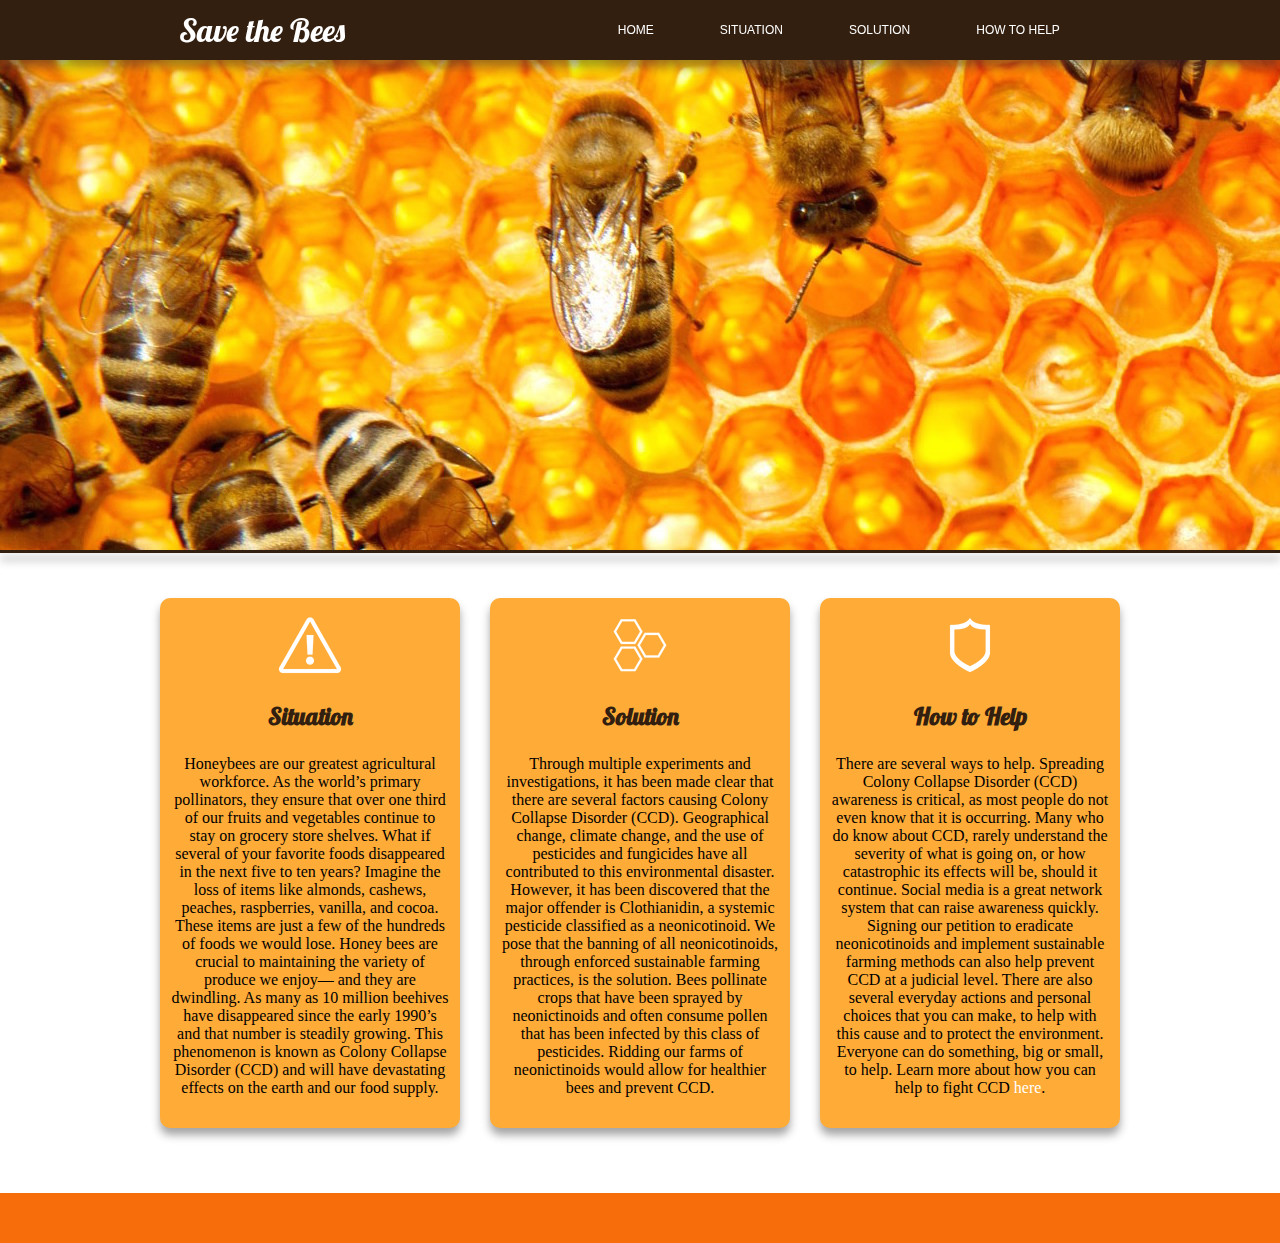
<file: index.html>
<!DOCTYPE html>
<html>
	<head>
		<meta charset="UTF-8">
		<link rel="stylesheet" type="text/css" href="css/styles.css">
		<link href='https://fonts.googleapis.com/css?family=Lobster' rel='stylesheet' type='text/css'>
	</head>

	<body>
		<div id="wrapper">
			<div id="navBar">
				<div id="logo">Save the Bees</div>
				<nav>
					<ul>
						<a href="index.html"><li>HOME</li></a>
						<a href="Situation.html"><li>situation</li></a>
						<a href="Solution.html"><li>solution</li></a>
						<a href="howtoHelp.html"><li>how to help</li></a>
					</ul>
				</nav>
			</div>
			<div id="banner">

			</div>
			<div class="divider"></div>

			<div id="content">

				<div class="contentWrap">
					<div class="left">
						<div class="icon1"></div>
						<h3>Situation</h3>
						<p> Honeybees are our greatest agricultural workforce. As the world’s primary pollinators, they ensure that over one third of our fruits and vegetables continue to stay on grocery store shelves. What if several of your favorite foods disappeared in the next five to ten years? Imagine the loss of items like almonds, cashews, peaches, raspberries, vanilla, and cocoa. These items are just a few of the hundreds of foods we would lose. Honey bees are crucial to maintaining the variety of produce we enjoy— and they are dwindling. As many as 10 million beehives have disappeared since the early 1990’s and that number is steadily growing. This phenomenon is known as Colony Collapse Disorder (CCD) and will have devastating effects on the earth and our food supply. </p>
					</div>
					<div class="middle">
						<div class="icon2"></div>
						<h3>Solution</h3>
						<p> Through multiple experiments and investigations, it has been made clear that there are several factors causing Colony Collapse Disorder (CCD). Geographical change, climate change, and the use of pesticides and fungicides have all contributed to this environmental disaster. However, it has been discovered that the major offender is Clothianidin, a systemic pesticide classified as a neonicotinoid. We pose that the banning of all neonicotinoids, through enforced sustainable farming practices, is the solution. Bees pollinate crops that have been sprayed by neonictinoids and often consume pollen that has been infected by this class of pesticides.  Ridding our farms of neonictinoids would allow for healthier bees and prevent CCD. </p>
					</div>
					<div class="right">
						<div class="icon3"></div>
						<h3>How to Help</h3>
						<p> There are several ways to help. Spreading Colony Collapse Disorder (CCD) awareness is critical, as most people do not even know that it is occurring. Many who do know about CCD, rarely understand the severity of what is going on, or how catastrophic its effects will be, should it continue. Social media is a great network system that can raise awareness quickly. Signing our petition to eradicate neonicotinoids and implement sustainable farming methods can also help prevent CCD at a judicial level.  There are also several everyday actions and personal choices that you can make, to help with this cause and to protect the environment. Everyone can do something, big or small, to help. Learn more about how you can help to fight CCD <a href="howtoHelp.html" class="hthlink">here</a>.</p>
					</div>
				</div>
			</div>

			<footer id="footer"></footer>
		</div>
	</body>


</html>
</file>
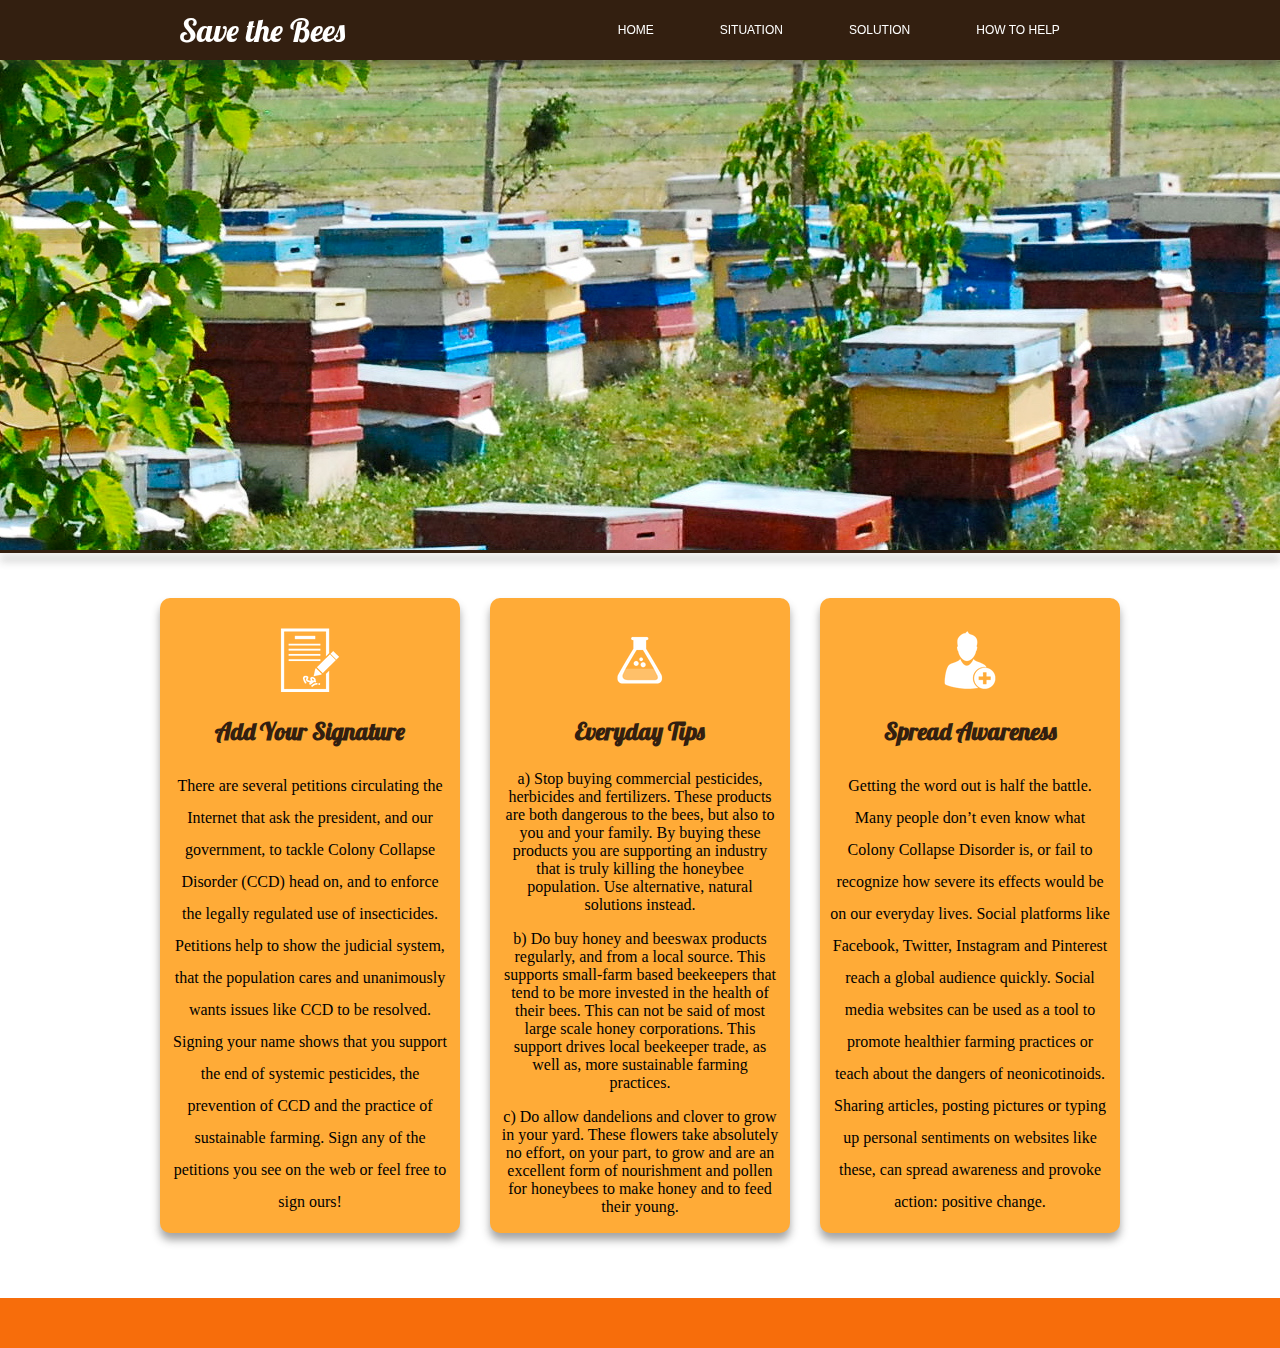
<file: howtoHelp.html>
<!DOCTYPE html>
<html>
	<head>
		<meta charset="UTF-8">
		<link rel="stylesheet" type="text/css" href="css/styles.css">
		<link href='https://fonts.googleapis.com/css?family=Lobster' rel='stylesheet' type='text/css'>
	</head>

	<body>
		<div id="wrapper">
			<div id="navBar">
				<div id="logo">Save the Bees</div>
				<nav>
					<ul>
						<a href="index.html"><li>HOME</li></a>
						<a href="Situation.html"><li>situation</li></a>
						<a href="Solution.html"><li>solution</li></a>
						<a href="howtoHelp.html"><li>how to help</li></a>
					</ul>
				</nav>
			</div>
				<div id="helpbanner"></div>
				<div class="divider"></div>
				<div id="content">
					<div class="contentWrap">
						<div class="left" style="height:635px;">
							<div class="icon4"></div>
								<h3>Add Your Signature</h3>
									<p style="line-height:200%;"> There are several petitions circulating the Internet that ask the president, and our government, to tackle Colony Collapse Disorder (CCD) head on, and to enforce the legally regulated use of insecticides. Petitions help to show the judicial system, that the population cares and unanimously wants issues like CCD to be resolved. Signing your name shows that you support the end of systemic pesticides, the prevention of CCD and the practice of sustainable farming. Sign any of the petitions you see on the web or feel free to sign ours! </p>
						</div>
						<div class="middle" style="height:635px;">
							<div class="icon5"></div>
								<h3>Everyday Tips</h3>
									<!-- <p>There are several personal choices you can make, everyday, to help contribute to a healthier environment and therefore, a healthy bee population.</p>  -->
									<p>a) Stop buying commercial pesticides, herbicides and fertilizers. These products are both dangerous to the bees, but also to you and your family. By buying these products you are supporting an industry that is truly killing the honeybee population. Use alternative, natural solutions instead.</p> 
									<p>b) Do buy honey and beeswax products regularly, and from a local source. This supports small-farm based beekeepers that tend to be more invested in the health of their bees. This can not be said of most large scale honey corporations. This support drives local beekeeper trade, as well as, more sustainable farming practices.</p>
									<p>c) Do allow dandelions and clover to grow in your yard. These flowers take absolutely no effort, on your part, to grow and are an excellent form of nourishment and pollen for honeybees to make honey and to feed their young.</p>
						</div>
						<div class="right" style="height:635px;">
							<div class="icon6"></div>
								<h3>Spread Awareness</h3>
									<p style="line-height:200%;">Getting the word out is half the battle. Many people don’t even know what Colony Collapse Disorder is, or fail to recognize how severe its effects would be on our everyday lives. Social platforms like Facebook, Twitter, Instagram and Pinterest reach a global audience quickly. Social media websites can be used as a tool to promote healthier farming practices or teach about the dangers of neonicotinoids. Sharing articles, posting pictures or typing up personal sentiments on websites like these, can spread awareness and provoke action: positive change. </p>
						</div>
					</div>
				</div>	
			<footer id="footer"></footer>
		</div>
	</body>
</html>
</file>
<file: css/styles.css>
body {
	margin: 0;
	padding: 0;
}

#wrapper {
	width: 100%;
	margin:0 auto;
	padding: 0;
}

#navBar {
	width:100%;
	height:60px;
	margin: 0;
	/*background-color: #BB6B00;*/
	background-color: #331F10;
	padding:0;
	position: fixed;
	-webkit-box-shadow: 0px 7px 9px 0px rgba(50, 50, 50, 0.44);
	-moz-box-shadow:    0px 7px 9px 0px rgba(50, 50, 50, 0.44);
	box-shadow:         0px 7px 9px 0px rgba(50, 50, 50, 0.44);
}

#logo {
	/*height:40px;
	width:100px;*/
	float:left;
	margin-left: 14%;
	/*border: 1px solid blue;*/
	margin-top:10px;
	font-family: "Lobster";
	color: white;
	font-size: 32px;
}

nav {
	float:right;
	margin-right: 14%;
	height: 60px;
	padding: 0px;
}

nav ul {
	list-style-type: none;
	/*border: 1px solid blue;*/
	height: 40px;
	margin:0;
	padding-top: 20px;
}

nav ul a li {
	display: inline;
	margin-left: 10px;
	margin-right: 10px;
	padding: 10px;
	/*height:40px;*/
	border: 1px solid rgba(0,0,0,0.0);
}

nav ul a li:hover {
	border: 1px solid white;
	border-radius: 5px;
	margin-bottom: 15px;
	/*padding: 10px;*/
}

nav ul a {
	text-decoration: none;
	font-family: "Arial", "Helvetica", sans-serif;
	font-size: 12px;
	text-transform: uppercase;
	color:white;
	margin-top: 35px;
	margin-right: 20px;
	/*border: 1px solid blue;*/
}

#footer {
	/*background-color: #FFAB37;*/
	background-color: rgb(247,109,11);
	height: 50px;
	width: 100%;
	margin-top: 20px;
	clear: both;
}

#content {
	width: 100%;
	margin:0 auto;
	padding-top: 25px;
	padding-bottom: 25px;
	text-align: center;
	/*background-color: rgb(247,109,11);*/
	/*border: 1px solid black;*/
}

#banner {
	background-image: url("../img/combBanner.jpg");
	background-repeat: none;
	width: 100%;
	height:550px;
	/*border: 1px solid red;*/
}

#sitbanner {
	background-image: url("../img/hiveEntranceBanner.jpg");
	background-repeat: none;
	width: 100%;
	height:550px;
	/*border: 1px solid red;*/
}

#solbanner {
	background-image: url("../img/honeyBee1.jpg");
	background-repeat: none;
	width: 100%;
	height:550px;
	/*border: 1px solid red;*/
}

#helpbanner {
	background-image: url("../img/hives.jpg");
	background-repeat: none;
	width: 100%;
	height:550px;
	/*border: 1px solid red;*/
}

.left {
	width: 300px;
	height: 530px;
	/*border: 1px solid black;*/
	/*background-color: rgb(255,255,255);*/
	border-radius: 10px;
	float: left;
	margin:0;
	background-color: #FFAB37;
	/*background-color: rgb(247,109,11);*/
	-webkit-box-shadow: 0px 7px 9px 0px rgba(50, 50, 50, 0.44);
	-moz-box-shadow:    0px 7px 9px 0px rgba(50, 50, 50, 0.44);
	box-shadow:         0px 7px 9px 0px rgba(50, 50, 50, 0.44);
}

.middle {
	width: 300px;
	height: 530px;
	border-radius: 10px;
	display: inline-block;
	margin: 0;
	background-color: #FFAB37;
	/*background-color: rgb(247,109,11);*/
	-webkit-box-shadow: 0px 7px 9px 0px rgba(50, 50, 50, 0.44);
	-moz-box-shadow:    0px 7px 9px 0px rgba(50, 50, 50, 0.44);
	box-shadow:         0px 7px 9px 0px rgba(50, 50, 50, 0.44);
}

.right {
	width: 300px;
	height: 530px;
	border-radius: 10px;
	float: right;
	margin:0;
	background-color: #FFAB37;
	/*background-color: rgb(247,109,11);*/
	-webkit-box-shadow: 0px 7px 9px 0px rgba(50, 50, 50, 0.44);
	-moz-box-shadow:    0px 7px 9px 0px rgba(50, 50, 50, 0.44);
	box-shadow:         0px 7px 9px 0px rgba(50, 50, 50, 0.44);
}

.hthlink {
	text-decoration: none;
	color: white;
}

.hthlink:hover {
	font-weight: bolder;
}

.icon1 {
	height: 64px;
	width: 64px;
	background-image: url("../img/caution.png");
	margin:15px auto;
}

.icon2 {
	height: 64px;
	width: 64px;
	background-image: url("../img/combIcon.png");
	margin:15px auto;
}

.icon3 {
	height: 64px;
	width: 64px;
	background-image: url("../img/sheild.png");
	margin:15px auto;
}

.icon4 {
	height: 64px;
	width: 64px;
	margin-top: 20px;
	background-image: url("../img/signature.png");
	margin:15px auto;
	margin-top: 30px;
}

.icon5 {
	height: 64px;
	width: 64px;
	background-image: url("../img/beaker.png");
	margin:15px auto;
	margin-top: 30px;
	margin-bottom: 5px;
}

.icon6 {
	height: 64px;
	width: 64px;
	background-image: url("../img/social.png");
	margin:15px auto;
	margin-top: 30px;
	margin-bottom: 5px;
}

h3 {
	font-size: 24px;
	font-family: "Lobster";
	text-align: center;
	color: #331F10;
}

p {
	margin-left:10px;
	margin-right: 10px;

}

.divider {
	width: 100%;
	height:3px;
	background-color: #331F10;
	-webkit-box-shadow: 0px 7px 9px 0px rgba(50, 50, 50, 0.44);
	-moz-box-shadow:    0px 7px 9px 0px rgba(50, 50, 50, 0.44);
	box-shadow:         0px 7px 9px 0px rgba(50, 50, 50, 0.44);
}

.contentWrap {
	width: 960px;
	margin: 20px auto;
}


.solpara {
	margin-bottom: 20px;
	margin-left: 70px;
	margin-right: 70px;
	
}

.solcontent {
	width: 960px;
	padding-top: 5px;
	padding-bottom: 20px;
	margin: 0 auto;
	margin-top:20px;
	text-align: left;
	border-radius: 10px;
	background-color: #FFAB37;
	/*background-color: rgb(247,109,11);*/
	-webkit-box-shadow: 0px 7px 9px 0px rgba(50, 50, 50, 0.44);
	-moz-box-shadow:    0px 7px 9px 0px rgba(50, 50, 50, 0.44);
	box-shadow:         0px 7px 9px 0px rgba(50, 50, 50, 0.44);
}

.ccdContent {
	width: 465px;
	height: 450px;
	border-radius: 10px;
	float: right;
	margin-bottom: 40px;
	background-color: #FFAB37;
	/*background-color: rgb(247,109,11);*/
	-webkit-box-shadow: 0px 7px 9px 0px rgba(50, 50, 50, 0.44);
	-moz-box-shadow:    0px 7px 9px 0px rgba(50, 50, 50, 0.44);
	box-shadow:         0px 7px 9px 0px rgba(50, 50, 50, 0.44);
}

.ccdImg {
	background-image: url("../img/colonyCollapse.jpg");
	width: 465px;
	height: 450px;
	border-radius: 10px;
	float: left;
	margin:0;
	background-color: #FFAB37;
	margin-bottom: 40px;
	-webkit-box-shadow: 0px 7px 9px 0px rgba(50, 50, 50, 0.44);
	-moz-box-shadow:    0px 7px 9px 0px rgba(50, 50, 50, 0.44);
	box-shadow:         0px 7px 9px 0px rgba(50, 50, 50, 0.44);
}
</file>
